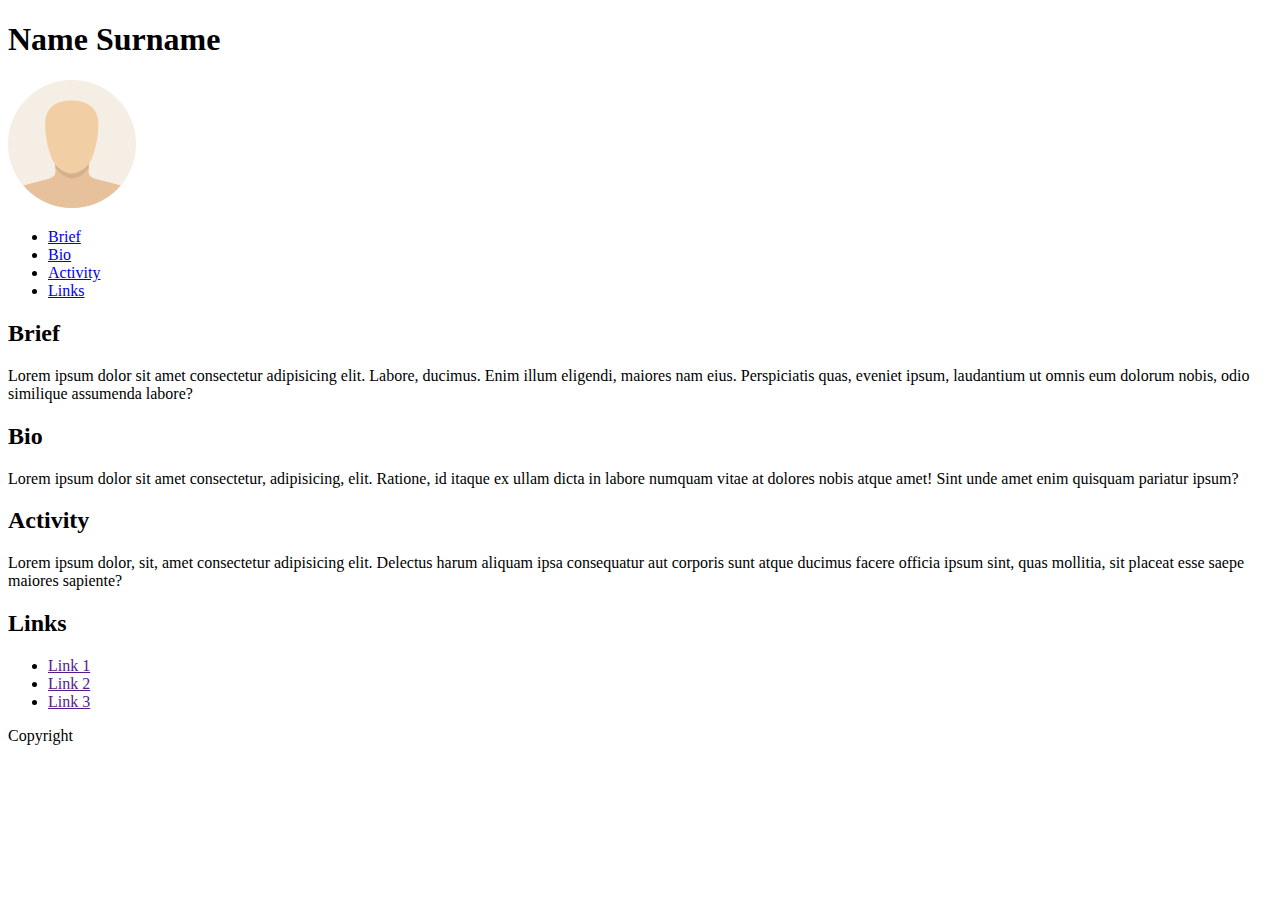
<file: Example/index.html>
<!DOCTYPE html>
<html lang="en">
<head>
	<title>Example</title>
	<meta charset="utf-8">
	<meta description="Example code">
	<meta keywords="example, test">
</head>
<body>
	<div class="page">
		<header class="header">
			<div class="header-container">
				<h1 class="mainHeader">Name Surname</h1>
			</div>

		</header>
		<main class="content">
			<div class="content-container">
				<section class="image">
					<div class="image-container">
						<img src="img/icon.png" alt="icon">
					</div>
				</section>
				<nav class="menu">
					<ul class="menu-container">
						<li><a href="#brief">Brief</a></li>
						<li><a href="#bio">Bio</a></li>
						<li><a href="#activity">Activity</a></li>
						<li><a href="#links">Links</a></li>
					</ul>
				</nav>
				<section class="brief">
					<h2 id="brief" class="sectionText">Brief</h2>
					<p class="mainText">Lorem ipsum dolor sit amet consectetur adipisicing elit. Labore, ducimus. Enim illum eligendi, maiores nam eius. Perspiciatis quas, eveniet ipsum, laudantium ut omnis eum dolorum nobis, odio similique assumenda labore?</p>
				</section>
				<section class="bio">
					<h2 id="bio" class="sectionText">Bio</h2>
					<p class="mainText">Lorem ipsum dolor sit amet consectetur, adipisicing, elit. Ratione, id itaque ex ullam dicta in labore numquam vitae at dolores nobis atque amet! Sint unde amet enim quisquam pariatur ipsum?</p>
				</section>
				<section class="activity">
					<h2 id="activity" class="sectionText">Activity</h2>
					<p class="mainText">Lorem ipsum dolor, sit, amet consectetur adipisicing elit. Delectus harum aliquam ipsa consequatur aut corporis sunt atque ducimus facere officia ipsum sint, quas mollitia, sit placeat esse saepe maiores sapiente?</p>
				</section>
				<section class="links">
					<h2 id="links" class="sectionText">Links</h2>
					<ul>
						<li><a href="">Link 1</a></li>
						<li><a href="">Link 2</a></li>
						<li><a href="">Link 3</a></li>
					</ul>
				</section>
			</div>
		</main>
		<footer class="footer">
			<div class="footer-container">
				<p class="copyright">Copyright</p>
			</div>
		</footer>
	</div>
	
</body>
</html>
</file>
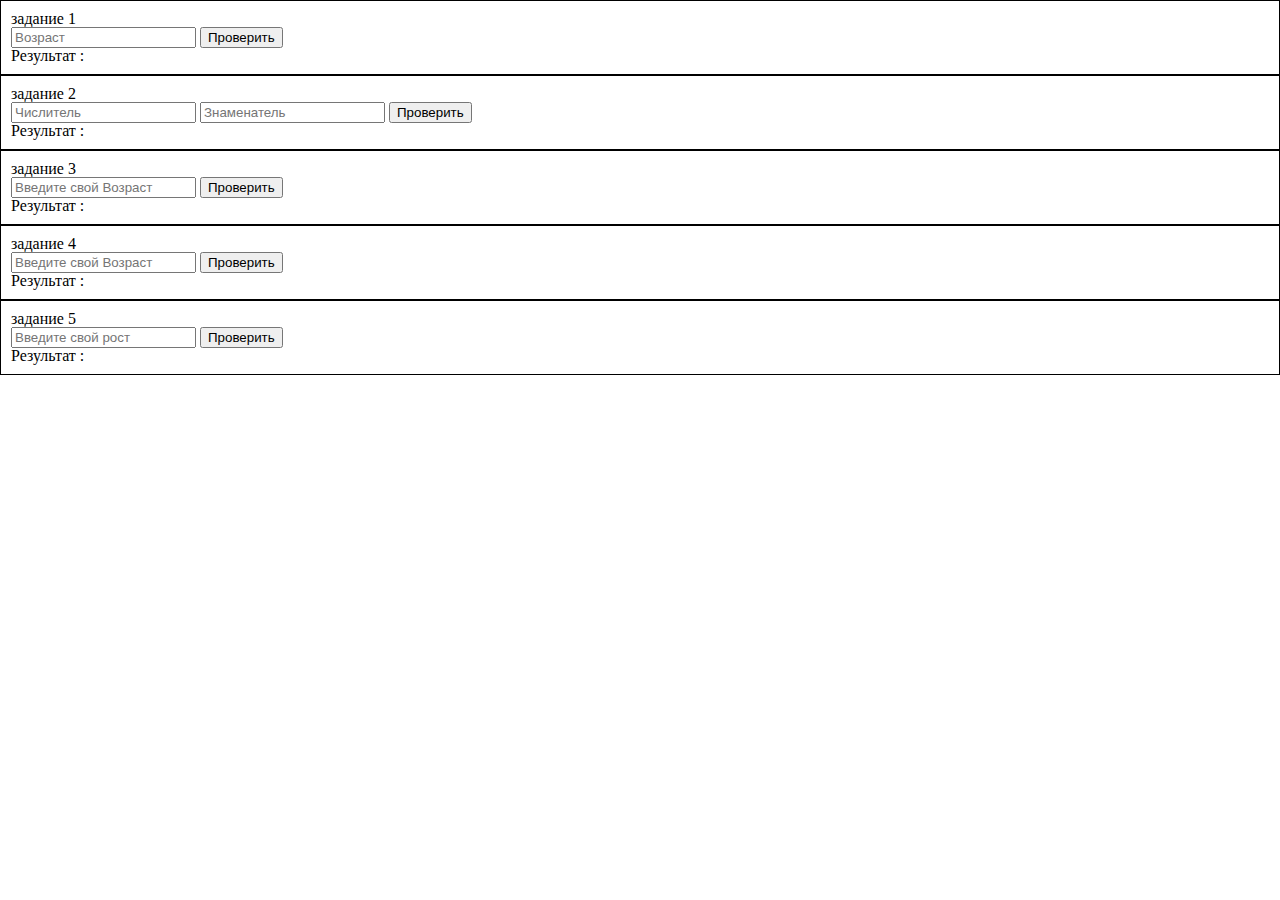
<file: js prac 2/index.html>
<!DOCTYPE html>
<html lang="en">
  <head>
    <title>Заголовок</title>
    <meta charset="utf-8" />
    <link rel="stylesheet" href="css/style.css" />
    <title>js2</title>
  </head>
  <body>
    <main class="container">
		<div class="exercise">
			<h1>задание 1</h1>
			<input type="number" id="task1" placeholder="Возраст">
			<button id="button1">Проверить</button>
			<p class="res" id="res1">Результат :</p>
		</div>
		<div class="exercise">
			<h1>задание 2</h1>
			<input type="number" id="task21" placeholder="Числитель">
			<input type="number" id="task22" placeholder="Знаменатель">
			<button id="button2">Проверить</button>
			<p class="res" id="res2">Результат :</p>
		</div>
		<div class="exercise">
			<h1>задание 3</h1>
			<input type="number" id="task3" placeholder="Введите свой Возраст">
			<button id="button3">Проверить</button>
			<p class="res" id="res3">Результат :</p>
		</div>
		<div class="exercise">
			<h1>задание 4</h1>
			<input type="number" id="task4" placeholder="Введите свой Возраст">
			<button id="button4">Проверить</button>
			<p class="res" id="res4">Результат :</p>
		</div>
		<div class="exercise">
			<h1>задание 5</h1>
			<input type="number" id="task5" placeholder="Введите свой рост">
			<button id="button5">Проверить</button>
			<p class="res" id="res5">Результат :</p>
		</div>
		

	</main>
	<script src="js/script.js"></script>
  </body>
</html>
</file>
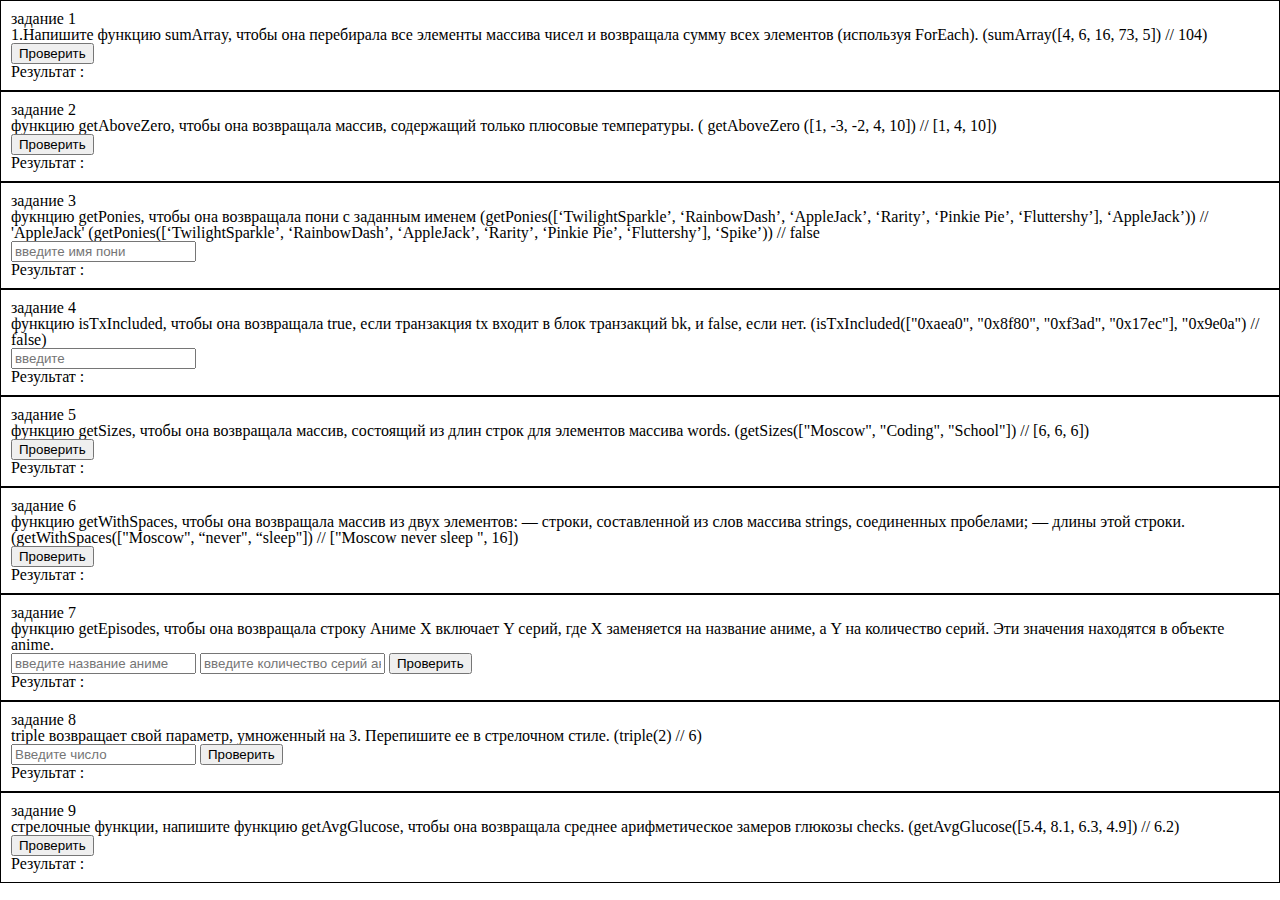
<file: js prac 3/index.html>
<!DOCTYPE html>
<html lang="en">
  <head>
    <title>Заголовок</title>
    <meta charset="utf-8" />
    <link rel="stylesheet" href="css/style.css" />
    <title>js3</title>
  </head>
  <body>
    <main class="container">
		<div class="exercise">
			<h1>задание 1</h1>
			<p>1.Напишите
				функцию sumArray, чтобы она перебирала все элементы
				массива чисел и возвращала сумму всех элементов (используя ForEach). (sumArray([4,
				6, 16, 73, 5]) // 104)</p>
			<button id="button1">Проверить</button>
			<p class="res" id="res1">Результат :</p>
		</div>
		<div class="exercise">
			<h1>задание 2</h1>
			<p>функцию getAboveZero, чтобы она возвращала массив,
				содержащий только плюсовые температуры.
				(
				
				getAboveZero ([1,
				-3, -2, 4, 10]) // [1, 4, 10])</p>
			<button id="button2">Проверить</button>
			<p class="res" id="res2">Результат :</p>
		</div>
		<div class="exercise">
			<h1>задание 3</h1>
			<p>фукнцию getPonies,
				чтобы она возвращала пони с заданным именем (getPonies([‘TwilightSparkle’, ‘RainbowDash’, ‘AppleJack’, ‘Rarity’, ‘Pinkie Pie’, ‘Fluttershy’],
				‘AppleJack’)) // 'AppleJack'
				(getPonies([‘TwilightSparkle’, ‘RainbowDash’, ‘AppleJack’, ‘Rarity’, ‘Pinkie Pie’, ‘Fluttershy’],
				‘Spike’)) // false </p>
			<input type="text" placeholder="введите имя пони" id="task3">
			<p class="res" id="res3">Результат :</p>
		</div>
		<div class="exercise">
			<h1>задание 4</h1>
			<p>функцию isTxIncluded, чтобы она возвращала true,
				если транзакция tx входит в блок транзакций bk,
				и false,
				если нет. (isTxIncluded(["0xaea0",
				"0x8f80", "0xf3ad", "0x17ec"],
				"0x9e0a") // false)</p>
				<input type="text" placeholder="введите" id="task4">
			<p class="res" id="res4">Результат :</p>
		</div>
		<div class="exercise">
			<h1>задание 5</h1>
			<p>функцию getSizes, чтобы она возвращала массив,
				состоящий из длин строк для элементов массива words. (getSizes(["Moscow",
				"Coding", "School"]) // [6, 6, 6])</p>
			<button id="button5">Проверить</button>
			<p class="res" id="res5">Результат :</p>
		</div>
		<div class="exercise">
			<h1>задание 6</h1>
			<p>функцию getWithSpaces, чтобы она возвращала массив из
				двух элементов:
				
				
				— строки, составленной из слов
				массива strings, соединенных пробелами;
				
				
				— длины этой строки.
				
				
				(getWithSpaces(["Moscow", “never",
				“sleep"]) // ["Moscow never sleep ", 16]) </p>
			<button id="button6">Проверить</button>
			<p class="res" id="res6">Результат :</p>
		</div>
		<div class="exercise">
			<h1>задание 7</h1>
			<p>функцию getEpisodes, чтобы она возвращала строку Аниме
				X включает Y серий, где X заменяется на название аниме, а Y на количество
				серий. Эти значения находятся в объекте anime.</p>
				<input type="text" placeholder="введите название аниме" id="task7name">
				<input type="text" placeholder="введите количество серий аниме" id="task7ep">
			<button id="button7">Проверить</button>
			<p class="res" id="res7">Результат :</p>
		</div>
		<div class="exercise">
			<h1>задание 8</h1>
			<p>triple возвращает свой параметр,
				умноженный на 3. Перепишите ее в стрелочном стиле. (triple(2) // 6)</p>
				<input type="text" placeholder="Введите число" id="task8">
			<button id="button8">Проверить</button>
			<p class="res" id="res8">Результат :</p>
		</div>
		<div class="exercise">
			<h1>задание 9</h1>
			<p>стрелочные функции, напишите функцию getAvgGlucose,
				чтобы она возвращала среднее арифметическое замеров глюкозы checks. (getAvgGlucose([5.4, 8.1, 6.3, 4.9]) // 6.2)</p>
			<button id="button9">Проверить</button>
			<p class="res" id="res9">Результат :</p>
		</div>

	</main>
	<script src="js/script.js"></script>
  </body>
</html>
</file>
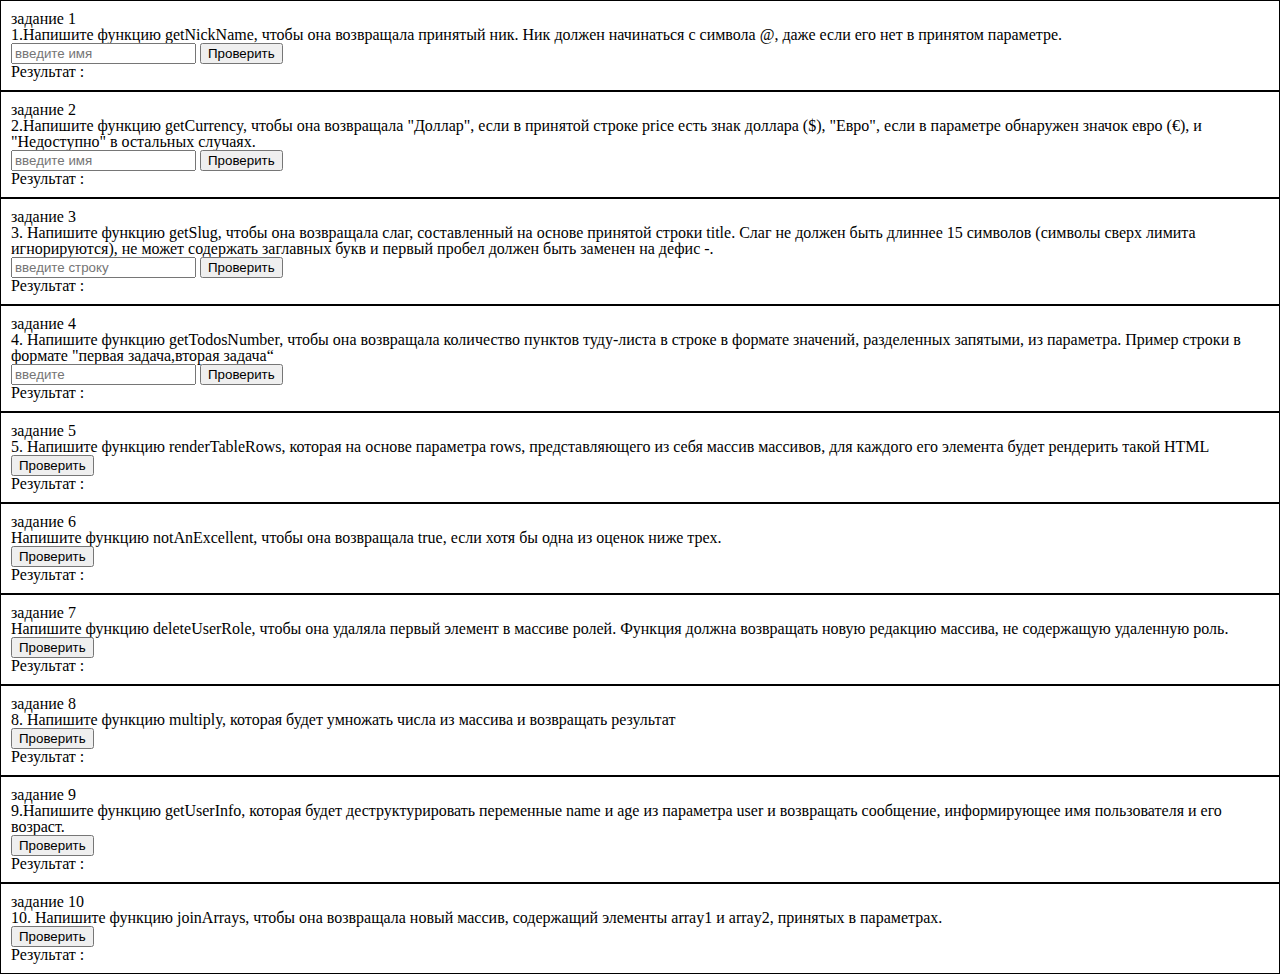
<file: js prac 4/index.html>
<!DOCTYPE html>
<html lang="en">
  <head>
    <title>Заголовок</title>
    <meta charset="utf-8" />
    <link rel="stylesheet" href="css/style.css" />
    <title>js3</title>
  </head>
  <body>
    <main class="container">
      <div class="exercise">
        <h1>задание 1</h1>
        <p>
          1.Напишите функцию getNickName, чтобы она возвращала принятый ник. Ник
          должен начинаться с символа @, даже если его нет в принятом параметре.
        </p>
        <input type="text" placeholder="введите имя" id="task1" />
        <button id="button1">Проверить</button>
        <p class="res" id="res1">Результат :</p>
      </div>
      <div class="exercise">
        <h1>задание 2</h1>
        <p>
          2.Напишите функцию getCurrency, чтобы она возвращала "Доллар", если в
          принятой строке price есть знак доллара ($), "Евро", если в параметре
          обнаружен значок евро (€), и "Недоступно" в остальных случаях.
        </p>
        <input type="text" placeholder="введите имя" id="task2" />
        <button id="button2">Проверить</button>
        <p class="res" id="res2">Результат :</p>
      </div>
      <div class="exercise">
        <h1>задание 3</h1>
        <p>
          3. Напишите функцию getSlug, чтобы она возвращала слаг, составленный
          на основе принятой строки title. Слаг не должен быть длиннее 15
          символов (символы сверх лимита игнорируются), не может содержать
          заглавных букв и первый пробел должен быть заменен на дефис -.
        </p>
        <input type="text" placeholder="введите строку" id="task3" />
        <button id="button3">Проверить</button>
        <p class="res" id="res3">Результат :</p>
      </div>
      <div class="exercise">
        <h1>задание 4</h1>
        <p>
          4. Напишите функцию getTodosNumber, чтобы она возвращала количество
          пунктов туду-листа в строке в формате значений, разделенных запятыми,
          из параметра. Пример строки в формате "первая задача,вторая задача“
        </p>
        <input type="text" placeholder="введите" id="task4" />
        <button id="button4">Проверить</button>
        <p class="res" id="res4">Результат :</p>
      </div>
      <div class="exercise">
        <h1>задание 5</h1>
        <p>
          5. Напишите функцию renderTableRows, которая на основе параметра rows,
          представляющего из себя массив массивов, для каждого его элемента
          будет рендерить такой HTML
        </p>
        <button id="button5">Проверить</button>
        <p class="res" id="res5">Результат :</p>
      </div>
      <div class="exercise">
        <h1>задание 6</h1>
        <p>
          Напишите функцию notAnExcellent, чтобы она возвращала true, если хотя
          бы одна из оценок ниже трех.
        </p>
        <button id="button6">Проверить</button>
        <p class="res" id="res6">Результат :</p>
      </div>
      <div class="exercise">
        <h1>задание 7</h1>
        <p>
          Напишите функцию deleteUserRole, чтобы она удаляла первый элемент в
          массиве ролей. Функция должна возвращать новую редакцию массива, не
          содержащую удаленную роль.
        </p>
        <button id="button7">Проверить</button>
        <p class="res" id="res7">Результат :</p>
      </div>
      <div class="exercise">
        <h1>задание 8</h1>
        <p>
          8. Напишите функцию multiply, которая будет умножать числа из массива
          и возвращать результат
        </p>
        <button id="button8">Проверить</button>
        <p class="res" id="res8">Результат :</p>
      </div>
      <div class="exercise">
        <h1>задание 9</h1>
        <p>
          9.Напишите функцию getUserInfo, которая будет деструктурировать
          переменные name и age из параметра user и возвращать сообщение,
          информирующее имя пользователя и его возраст.
        </p>
        <button id="button9">Проверить</button>
        <p class="res" id="res9">Результат :</p>
      </div>
      <div class="exercise">
        <h1>задание 10</h1>
        <p>
          10. Напишите функцию joinArrays, чтобы она возвращала новый массив,
          содержащий элементы array1 и array2, принятых в параметрах.
        </p>
        <button id="button10">Проверить</button>
        <p class="res" id="res10">Результат :</p>
      </div>
    </main>
    <script src="js/script.js"></script>
  </body>
</html>
</file>
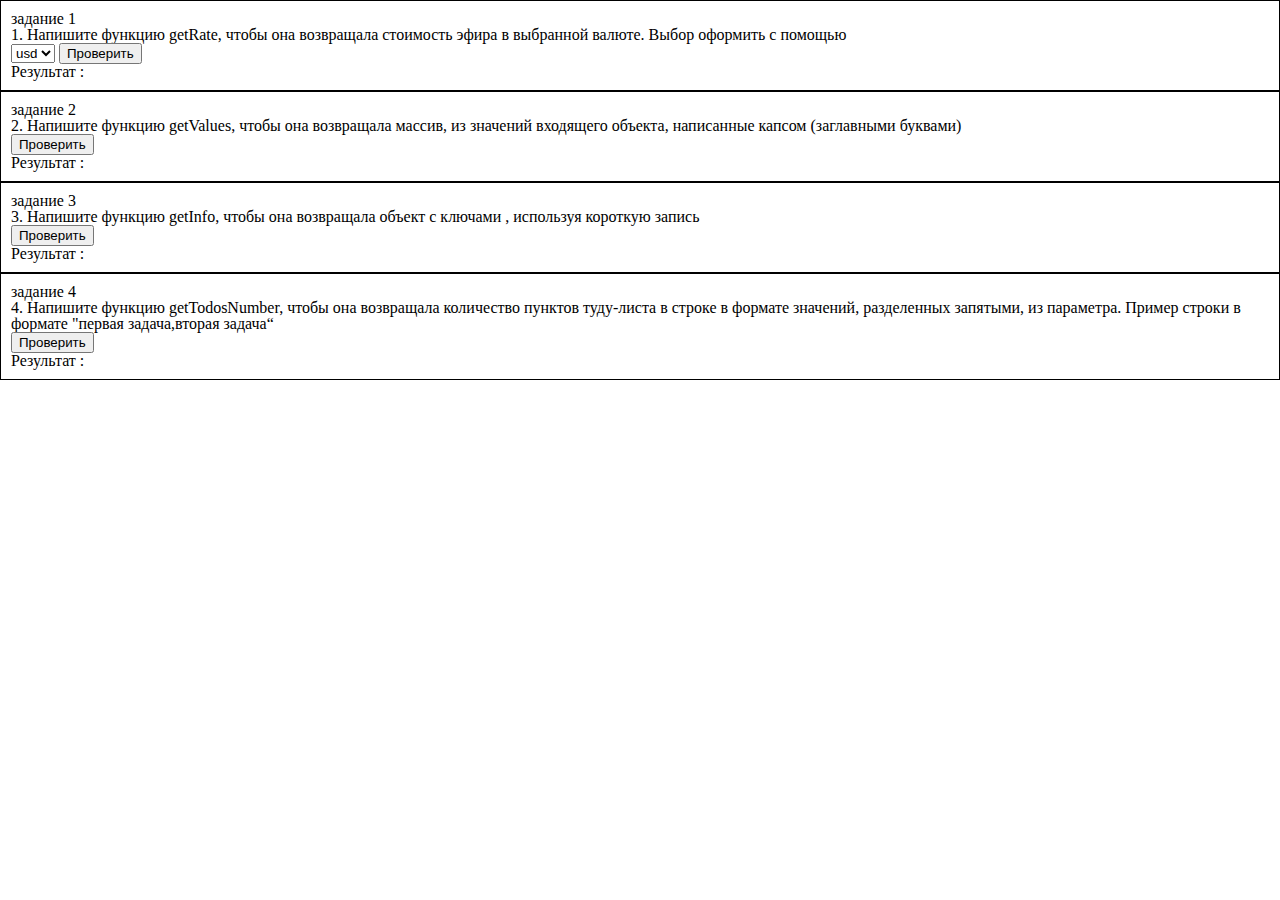
<file: js prac 5/index.html>
<!DOCTYPE html>
<html lang="en">
  <head>
    <title>Заголовок</title>
    <meta charset="utf-8" />
    <link rel="stylesheet" href="css/style.css" />
    <title>js3</title>
  </head>
  <body>
    <main class="container">
      <div class="exercise">
        <h1>задание 1</h1>
        <p>
          1. Напишите функцию getRate, чтобы она возвращала стоимость эфира в
          выбранной валюте. Выбор оформить с помощью
        </p>
        <select id="task1">
          <option value="usd">usd</option>
          <option value="rub">rub</option>
          <option value="eur">eur</option>
        </select>
        <button id="button1">Проверить</button>
        <p class="res" id="res1">Результат :</p>
      </div>
      <div class="exercise">
        <h1>задание 2</h1>
        <p>
          2. Напишите функцию getValues, чтобы она возвращала массив, из
          значений входящего объекта, написанные капсом (заглавными буквами)
        </p>
        <button id="button2">Проверить</button>
        <p class="res" id="res2">Результат :</p>
      </div>
      <div class="exercise">
        <h1>задание 3</h1>
        <p>
          3. Напишите функцию getInfo, чтобы она возвращала объект с ключами ,
          используя короткую запись
        </p>
        <button id="button3">Проверить</button>
        <p class="res" id="res3">Результат :</p>
      </div>
      <div class="exercise">
        <h1>задание 4</h1>
        <p>
          4. Напишите функцию getTodosNumber, чтобы она возвращала количество
          пунктов туду-листа в строке в формате значений, разделенных запятыми,
          из параметра. Пример строки в формате "первая задача,вторая задача“
        </p>
        <button id="button4">Проверить</button>
        <p class="res" id="res4">Результат :</p>
      </div>
    </main>
    <script src="js/script.js"></script>
  </body>
</html>
</file>
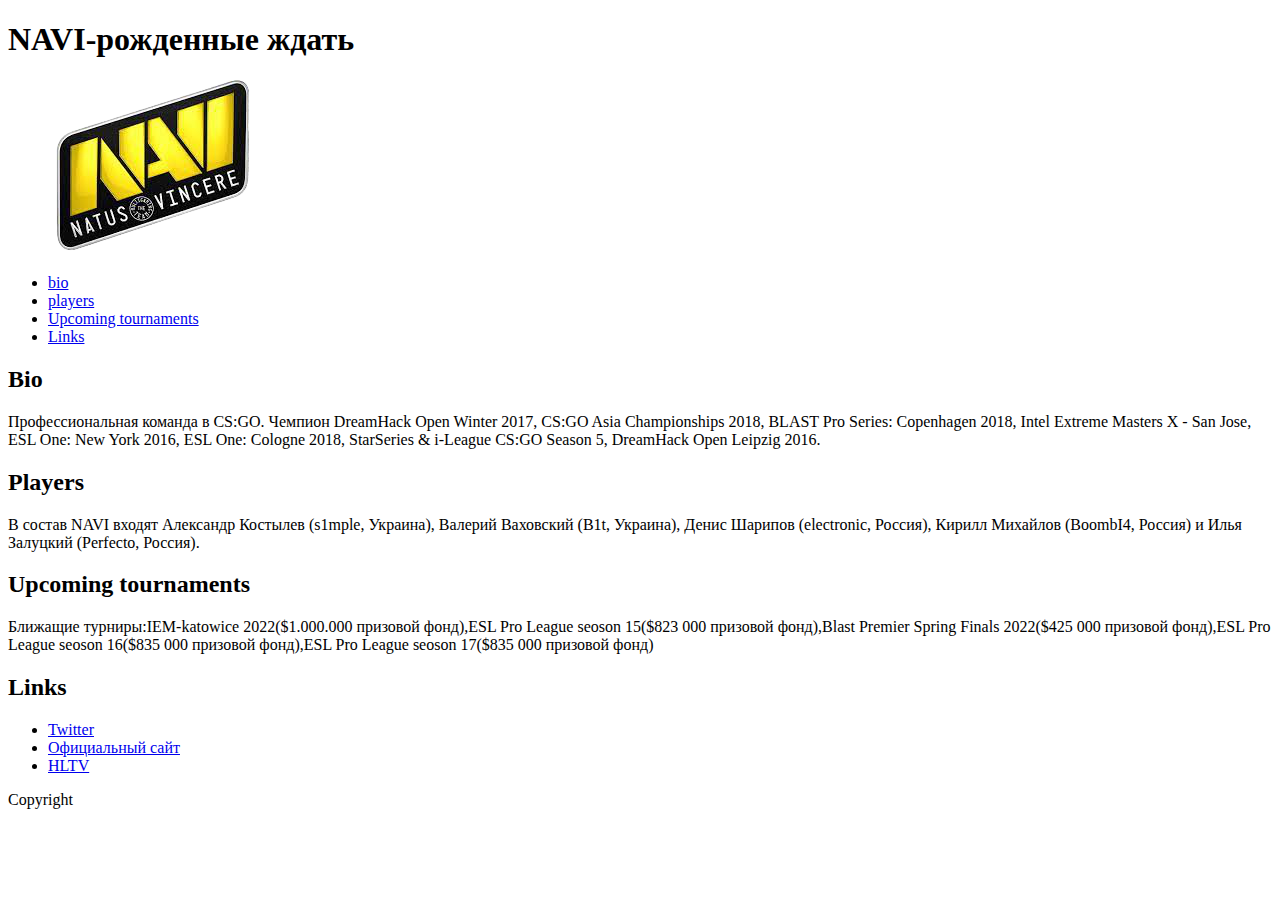
<file: laba1/index.html>
<!DOCTYPE html>
<html lang="en">
<head>
	<title>NAVI-csgo</title>
	<meta charset="utf-8">
	<meta description="Поднять щиты за NAVI!">
	<meta keywords="s1mple,boombl4,b1t,electronic,perfecto,NAVI,рожденные ждать">
</head>
<body>
	<div class="page">
		<header class="header">
			<div class="header-container">
				<h1 class="mainHeader">NAVI-рожденные ждать</h1>
			</div>

		</header>
		<main class="content">
			<div class="content-container">
				<section class="image">
					<div class="image-container">
						<img src="img/icon.png" alt="icon">
					</div>
				</section>
				<nav class="menu">
					<ul class="menu-container">
						<li><a href="#bio">bio</a></li>
						<li><a href="#players">players</a></li>
						<li><a href="#Upcoming">Upcoming tournaments</a></li>
						<li><a href="#Links">Links</a></li>
					</ul>
				</nav>
				<section class="bio">
					<h2 id="bio" class="sectionText">Bio</h2>
					<p class="mainText">Профессиональная команда в CS:GO.

						Чемпион DreamHack Open Winter 2017, CS:GO Asia Championships 2018, BLAST Pro Series: Copenhagen 2018, Intel Extreme Masters X - San Jose, ESL One: New York 2016, ESL One: Cologne 2018, StarSeries & i-League CS:GO Season 5, DreamHack Open Leipzig 2016.</p>
				</section>
				<section class="players">
					<h2 id="players" class="sectionText">Players</h2>
					<p class="mainText">В состав NAVI входят Александр Костылев (s1mple, Украина), Валерий Ваховский (B1t, Украина), Денис Шарипов (electronic, Россия), Кирилл Михайлов (BoombI4, Россия) и Илья Залуцкий (Perfecto, Россия).</p>
				</section>
				<section class="Upcoming">
					<h2 id="Upcoming" class="sectionText">Upcoming tournaments</h2>
					<p class="mainText">Ближащие турниры:IEM-katowice 2022($1.000.000 призовой фонд),ESL Pro League seoson 15($823 000 призовой фонд),Blast Premier Spring Finals 2022($425 000 призовой фонд),ESL Pro League seoson 16($835 000 призовой фонд),ESL Pro League seoson 17($835 000 призовой фонд)</p>
				</section>
				<section class="links">
					<h2 id="links" class="sectionText">Links</h2>
					<ul>
						<li><a href="https://twitter.com/natusvincere?ref_src=twsrc%5Egoogle%7Ctwcamp%5Eserp%7Ctwgr%5Eauthor "target="_blank">Twitter</a></li>
						<li><a href="https://navi.gg/ "target="_blank">Официальный сайт</a></li>
						<li><a href="https://www.hltv.org/team/4608/natus-vincere"target="_blank">HLTV</a></li>
					</ul>
				</section>
			</div>
		</main>
		<footer class="footer">
			<div class="footer-container">
				<p class="copyright">Copyright</p>
			</div>
		</footer>
	</div>
	
</body>
</html>
</file>
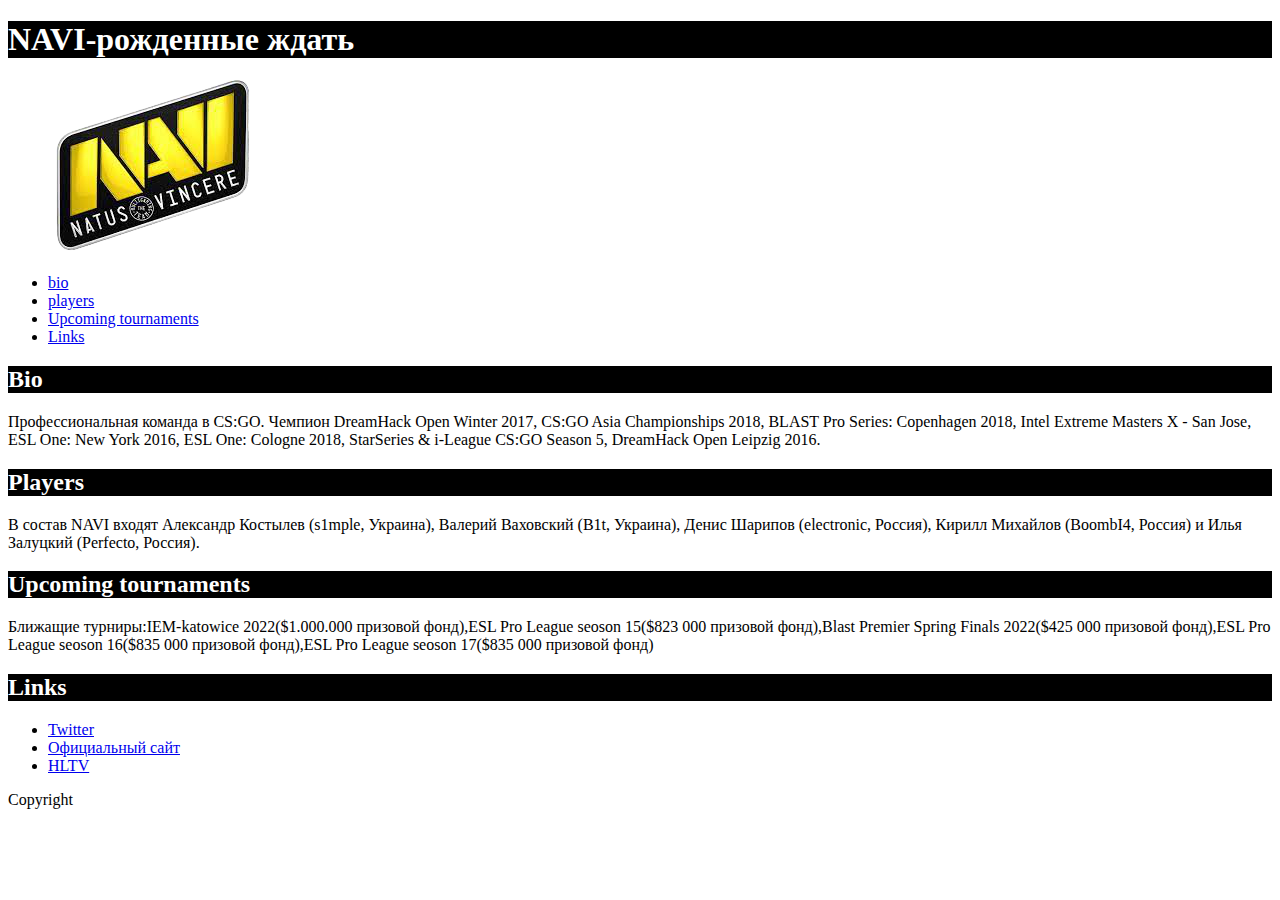
<file: laba2/index.html>
<!DOCTYPE html>
<html lang="en">
<head>
	<title>NAVI-csgo</title>
	<meta charset="utf-8">
	<meta description="Поднять щиты за NAVI!">
	<meta keywords="s1mple,boombl4,b1t,electronic,perfecto,NAVI,рожденные ждать">
	<link rel="stylesheet" href="css/style.css">
</head>
<body>
	<div class="page">
		<header class="header">
			<div class="header-container">
				<h1 class="mainHeader">NAVI-рожденные ждать</h1>
			</div>

		</header>
		<main class="content">
			<div class="content-container">
				<section class="image">
					<div class="image-container">
						<img src="img/icon.png" alt="icon">
					</div>
				</section>
				<nav class="menu">
					<ul class="menu-container">
						<li><a href="#bio">bio</a></li>
						<li><a href="#players">players</a></li>
						<li><a href="#Upcoming">Upcoming tournaments</a></li>
						<li><a href="#Links">Links</a></li>
					</ul>
				</nav>
				<section class="bio">
					<h2 id="bio" class="sectionText">Bio</h2>
					<p class="mainText">Профессиональная команда в CS:GO.

						Чемпион DreamHack Open Winter 2017, CS:GO Asia Championships 2018, BLAST Pro Series: Copenhagen 2018, Intel Extreme Masters X - San Jose, ESL One: New York 2016, ESL One: Cologne 2018, StarSeries & i-League CS:GO Season 5, DreamHack Open Leipzig 2016.</p>
				</section>
				<section class="players">
					<h2 id="players" class="sectionText">Players</h2>
					<p class="mainText">В состав NAVI входят Александр Костылев (s1mple, Украина), Валерий Ваховский (B1t, Украина), Денис Шарипов (electronic, Россия), Кирилл Михайлов (BoombI4, Россия) и Илья Залуцкий (Perfecto, Россия).</p>
				</section>
				<section class="Upcoming">
					<h2 id="Upcoming"" class="sectionText">Upcoming tournaments</h2>
					<p class="mainText">Ближащие турниры:IEM-katowice 2022($1.000.000 призовой фонд),ESL Pro League seoson 15($823 000 призовой фонд),Blast Premier Spring Finals 2022($425 000 призовой фонд),ESL Pro League seoson 16($835 000 призовой фонд),ESL Pro League seoson 17($835 000 призовой фонд)</p>
				</section>
				<section class="links">
					<h2 id="links" class="sectionText">Links</h2>
					<ul>
						<li><a href="https://twitter.com/natusvincere?ref_src=twsrc%5Egoogle%7Ctwcamp%5Eserp%7Ctwgr%5Eauthor "target="_blank">Twitter</a></li>
						<li><a href="https://navi.gg/ "target="_blank">Официальный сайт</a></li>
						<li><a href="https://www.hltv.org/team/4608/natus-vincere"target="_blank">HLTV</a></li>
					</ul>
				</section>
			</div>
		</main>
		<footer class="footer">
			<div class="footer-container">
				<p class="copyright">Copyright</p>
			</div>
		</footer>
	</div>
	
</body>
</html>
</file>
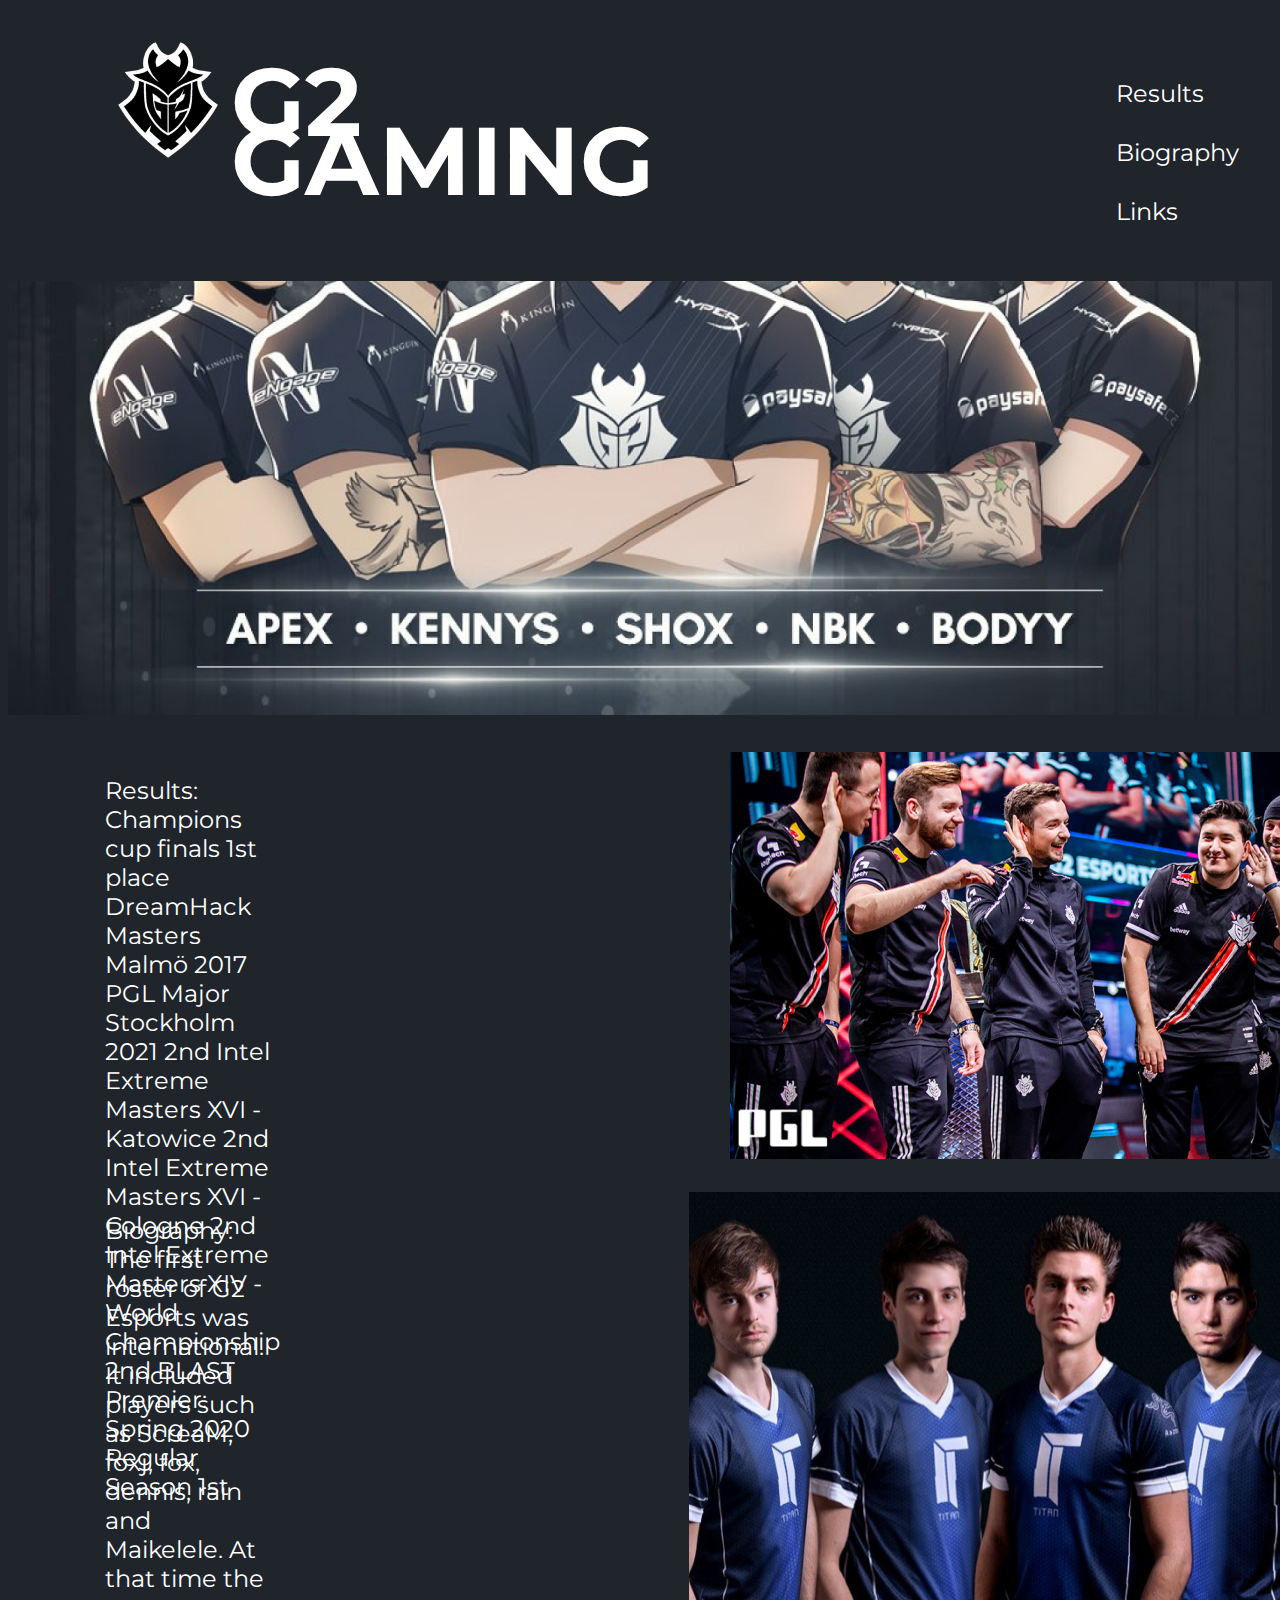
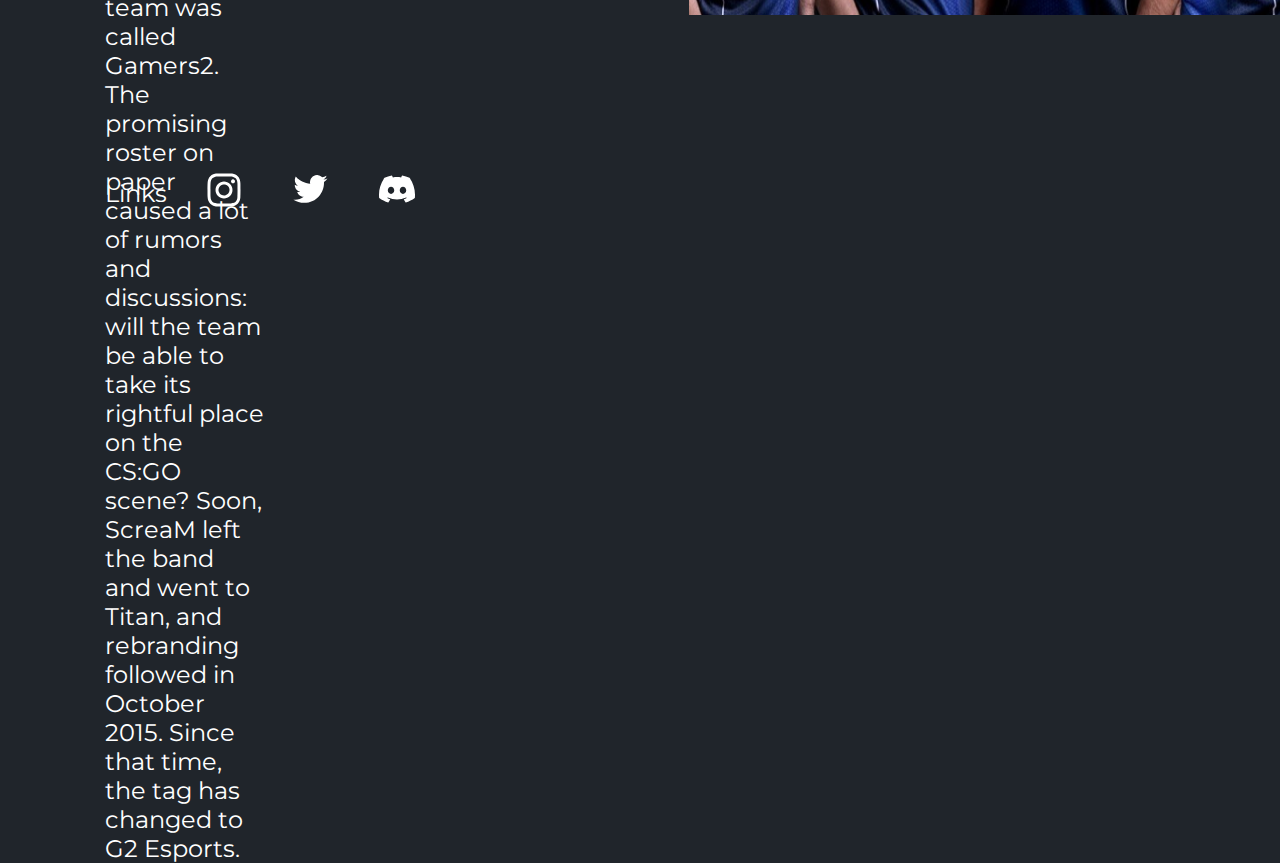
<file: Практика 5/index.html>
<!DOCTYPE html>
<html lang="en">

<head>
	<title>Заголовок</title>
	<meta charset="utf-8">
	<meta description="Templates code">
	<meta keywords="template, test">
	<link rel="stylesheet" href="css/style.css">
	<link rel="preconnect" href="https://fonts.googleapis.com">
	<link rel="preconnect" href="https://fonts.gstatic.com" crossorigin>
	<link href="https://fonts.googleapis.com/css2?family=Montserrat&display=swap" rel="stylesheet">
</head>

<body>
	<div>
		<header>
			<div class="nav">
				<a href="/" class="logo">
					<img src="img/icon.png" alt="logo:g2">
				</a>
				<h1>G2 GAMING</h1>
				<nav class="asf">
					<ul>
						<li><a href="/" class="navbar">Results</a></li>
						<li><a href="/" class="navbar">Biography</a></li>
						<li><a href="/" class="navbar">Links</a></li>
					</ul>
				</nav>
			</div>
		</header>
		<main>
			<section>
				<img src="img/team.jpg" alt="team img" class="main_img">
			</section>
			<section class="container s1">
				<div class="text1">
					<p>Results: 
						Champions cup finals 1st place
						DreamHack Masters Malmö 2017
						PGL Major Stockholm 2021 2nd
						Intel Extreme Masters XVI - Katowice 2nd
						Intel Extreme Masters XVI - Cologne 2nd
						Intel Extreme Masters XIV - World Championship 2nd
						BLAST Premier: Spring 2020 Regular Season 1st</p>
				</div>
				<img src="img/major.jpg" alt="major img" class="major_img">
			</section>
			<!-- s1 end -->
			<section class="container s1">
				<div class="text2">
					<p>Biography: 
						The first roster of G2 Esports was international. It included players such as ScreaM, foxj, fox, dennis, rain and Maikelele. At that time the team was called Gamers2. The promising roster on paper caused a lot of rumors and discussions: will the team be able to take its rightful place on the CS:GO scene? Soon, ScreaM left the band and went to Titan, and rebranding followed in October 2015. Since that time, the tag has changed to G2 Esports.</p>
				</div>
				<img src="img/titan.jpg" alt="titan img" class="titan_img">
			</section>
			<!-- s2 end -->
		</main>
		<footer>
			<div class="footer container">
				<p class="link">Links</p>
				<ul class="links_img">
					<li><a href="https://www.instagram.com/g2esports/" target="_blank" class="navbar"><img src="img/instagram.svg" alt="instagram icon"></a></li>
					<li><a href="https://twitter.com/g2esports"target="_blank" class="navbar"><img src="img/twitter.svg" alt="twitter icon"></a></li>
					<li><a href="https://discord.com/invite/g2esports"target="_blank" class="navbar"><img src="img/diskord.svg" alt="twitter icon"></a></li>
				</ul>
			</div>
		</footer>
	</div>

</body>

</html>
</file>
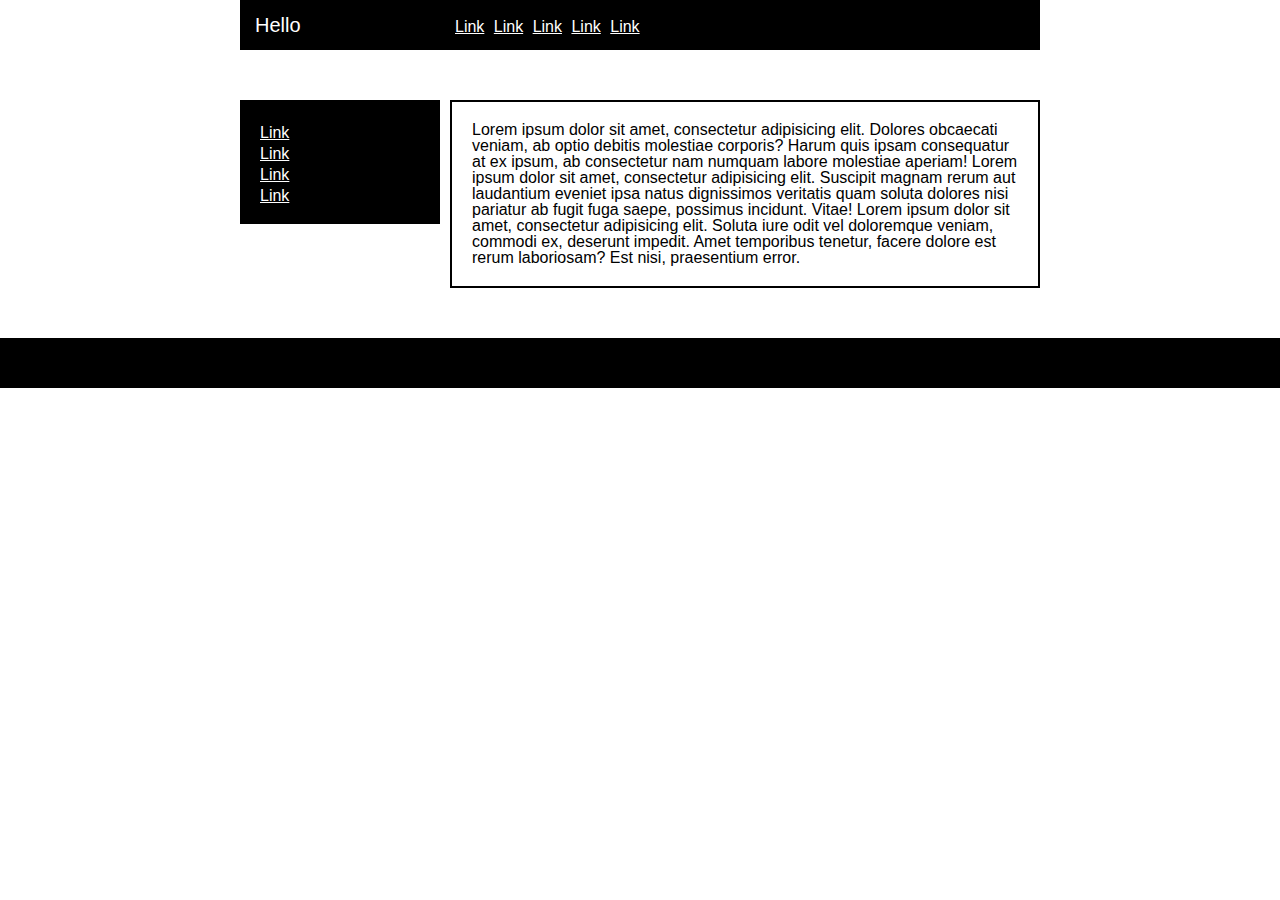
<file: Практика4/ПРАКТИКА4-1/index.html>
<!DOCTYPE html>
<html lang="en">
<head>
	<title>Заголовок</title>
	<meta charset="utf-8">
	<meta description="Templates code">
	<meta keywords="template, test">
	<link rel="stylesheet" href="css/style.css">
</head>
<body>
	<div class="page">
		<header class="header">
        <div class="logo">
          <h1>Hello</h1>
        </div>
        <nav class="menu">
          <ul>
            <li><a href="#">Link</a></li>
            <li><a href="#">Link</a></li>
            <li><a href="#">Link</a></li>
            <li><a href="#">Link</a></li>
            <li><a href="#">Link</a></li>
          </ul>
        </nav>	
		</header>
		<main class="content">
			<section class="columns">
				<div class="left">
				  <a href="#">Link</a>
				  <a href="#">Link</a>
				  <a href="#">Link</a>
				  <a href="#">Link</a>
				</div>
				<div class="right">Lorem ipsum dolor sit amet, consectetur adipisicing elit. Dolores obcaecati veniam, ab optio debitis molestiae corporis? Harum quis ipsam consequatur at ex ipsum, ab consectetur nam numquam labore molestiae aperiam! Lorem ipsum dolor sit amet, consectetur adipisicing elit. Suscipit magnam rerum aut laudantium eveniet ipsa natus dignissimos veritatis quam soluta dolores nisi pariatur ab fugit fuga saepe, possimus incidunt. Vitae! Lorem ipsum dolor sit amet, consectetur adipisicing elit. Soluta iure odit vel doloremque veniam, commodi ex, deserunt impedit. Amet temporibus tenetur, facere dolore est rerum laboriosam? Est nisi, praesentium error.</div>
			</section>
		</main>
		<footer></footer>
	</div>
</body>
</html>
</file>
<file: laba2/css/style.css>
.header-container,.sectionText{
    background-color: black;
    color: #ffff;
}
</file>
<file: Практика 5/css/style.css>
body {
    background-color: #20252B;
    font-family: 'Montserrat', sans-serif;
    color: #ffff;
}

li {
    display: inline;
}

.container {

    margin: 0 97px;

}

.logo {
    padding-top: 32px;
}

.nav {
    display: flex;
    font-style: normal;
    font-weight: 400;
    font-size: 48px;
    line-height: 59px;
    position: fixed;
    background-color:#20252B;
    width: 100%;
    padding-left: 97px;
}


.navbar {

    text-decoration: none;
    font-style: normal;
    font-weight: normal;
    font-size: 24px;
    line-height: 29px;
    color: #ffff;
    margin-right: 47px;

}

.asf {
    margin-left: 422px;
}

.main_img {
    width: 100%;
    height: 100%;
    left: 0px;
    top: 132px;
}

.s1 {
    display: flex;
    margin-top: 33px;

}

.major_img {
    margin-left: 450px;
}

.titan_img {
    margin-left: 425px;
}

.text1 {
    width: 412px;
    height: 343px;
    font-style: normal;
    font-weight: 400;
    font-size: 24px;
    line-height: 29px;
}

.text2 {
    width: 438px;
    height: 423px;
    font-weight: 400;
    font-size: 24px;
    line-height: 29px;
}

.footer {
    margin-top: 140px;
    display: flex;
}

.link {
    font-style: normal;
    font-weight: 400;
    font-size: 24px;
    line-height: 29px;
}
</file>
<file: js prac 2/css/style.css>
@import url(reset.css);

.exercise{
    border: 1px solid black;
    padding: 10px;
}

.h1{
    font-size: 1.5rem;
    font-weight: bold;
    margin: 10px;
}
</file>
<file: js prac 3/css/style.css>
@import url(reset.css);

.exercise{
    border: 1px solid black;
    padding: 10px;
}

.h1{
    font-size: 1.5rem;
    font-weight: bold;
    margin: 10px;
}
</file>
<file: js prac 4/css/style.css>
@import url(reset.css);

.exercise{
    border: 1px solid black;
    padding: 10px;
}

.h1{
    font-size: 1.5rem;
    font-weight: bold;
    margin: 10px;
}
</file>
<file: js prac 5/css/style.css>
@import url(reset.css);

.exercise{
    border: 1px solid black;
    padding: 10px;
}

.h1{
    font-size: 1.5rem;
    font-weight: bold;
    margin: 10px;
}
</file>
<file: Практика4/ПРАКТИКА4-1/css/style.css>
@import url(reset.css);
.page {
    font-family: sans-serif;
  }
  
  a {
    color: white;
  }
  .header, footer {
    height: 50px;
    background-color: black;
    color: white;
    padding: 15px;
    box-sizing: border-box;
  }
  
  .header {
    font-size: 0;
    width: 800px;
    margin: auto;
  }
  .logo {
    font-size: 20px;
    width: 200px;
    display: inline-block;
  }
  .menu {
    font-size: 16px;
    display: inline-block;
  }
  
  .menu li {
    margin-right: 5px;
    display: inline;
    color:#ffff;
  }
  
  .columns {
    width: 800px;
    margin: 50px auto;
    font-size: 0;
  }
  
  .left {
    width: 200px;
    margin-right: 10px;
    background-color: black;
    box-sizing: border-box;
    padding: 20px;
    font-size: 16px;
    vertical-align: top;
    display: inline-block;
  }
  .right {
    width: 590px;
    border: 2px solid black;
    box-sizing: border-box;
    padding: 20px;
    font-size: 16px;
    vertical-align: top;
    display: inline-block;
  }
  
  .left a {
    margin-top: 5px;
    display: block;
  }
</file>
